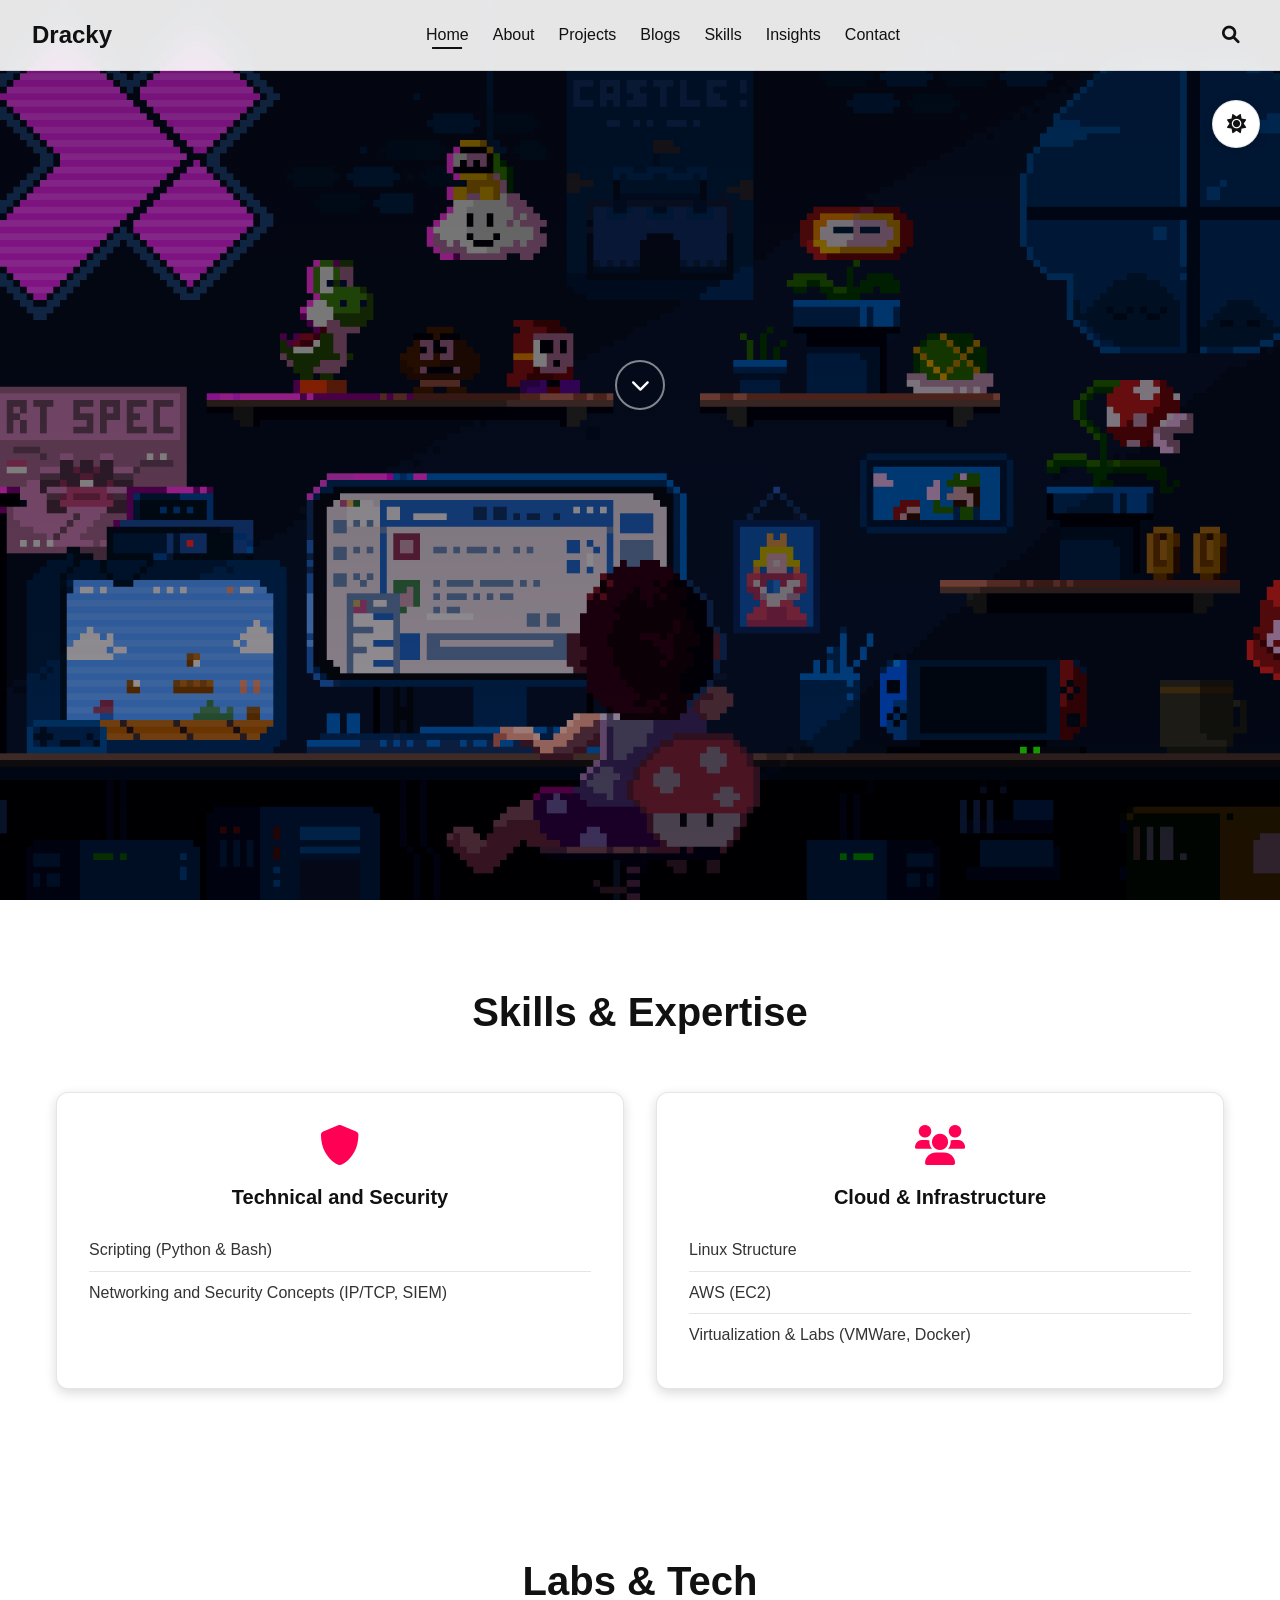
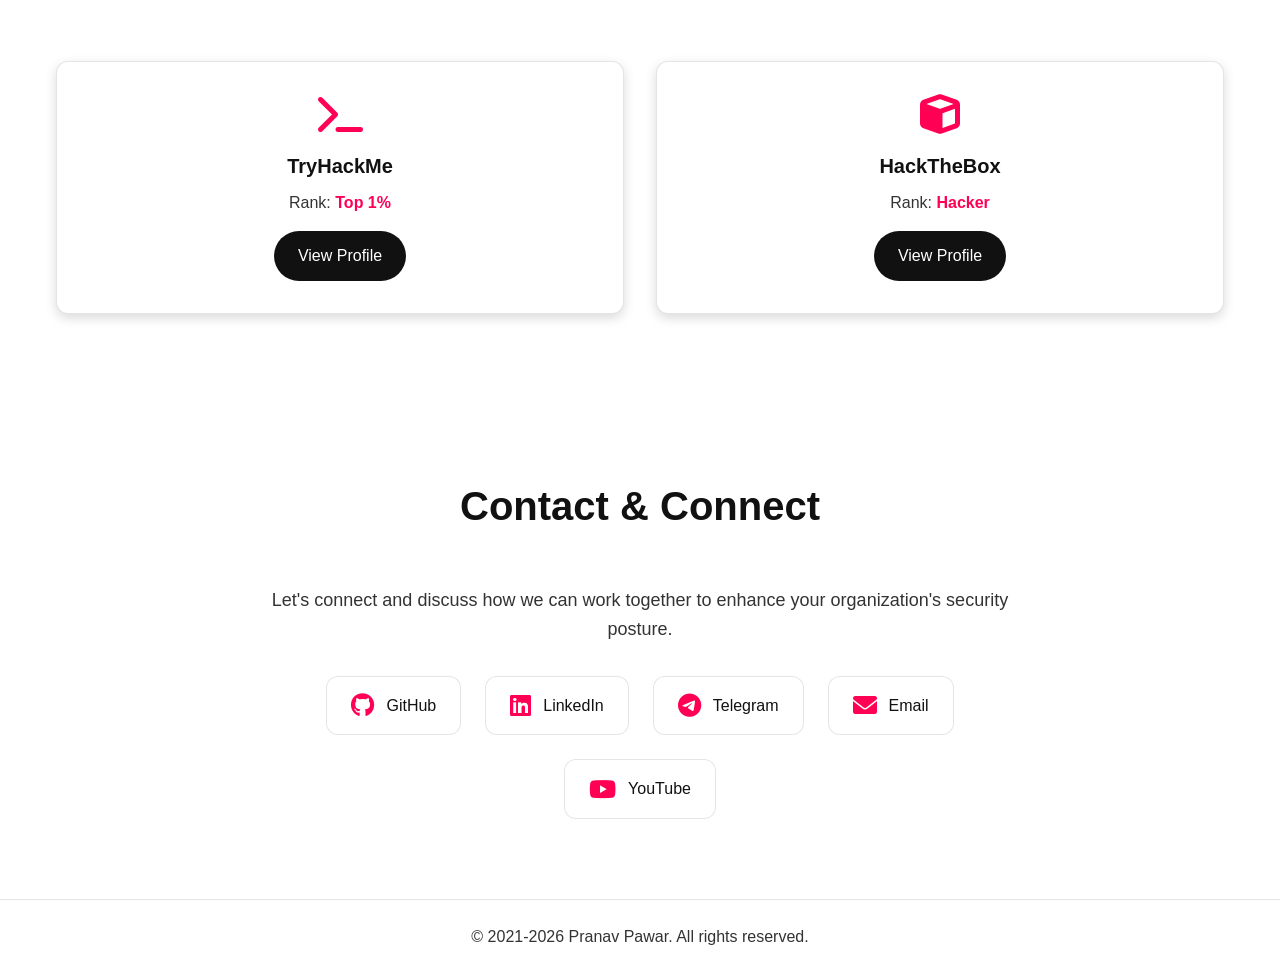
<file: index.html>
<!DOCTYPE html>
<html lang="en">

<head>
    <meta charset="UTF-8">
    <meta name="viewport" content="width=device-width, initial-scale=1.0">
    <title>Dracky</title>
    <link rel="icon" type="image/jpeg" href="images/prof.png">
    <link rel="stylesheet" href="styles.css">
    <link rel="stylesheet" href="https://cdnjs.cloudflare.com/ajax/libs/font-awesome/6.0.0/css/all.min.css">
</head>

<body>
    <nav class="navbar" role="navigation" aria-label="Main navigation">
        <div class="nav-brand">
            Dracky
        </div>

        <button class="mobile-menu-toggle" aria-label="Toggle mobile menu" aria-expanded="false">
            <i class="fas fa-bars" aria-hidden="true"></i>
        </button>
        <ul class="nav-links" role="menubar">
            <li role="none"><a href="index.html" class="active" role="menuitem" aria-current="page">Home</a></li>
            <li role="none"><a href="about.html" role="menuitem">About</a></li>
            <li role="none"><a href="projects.html" role="menuitem">Projects</a></li>
            <li role="none"><a href="https://drackyjr.github.io/" role="menuitem">Blogs</a></li>
            <li role="none"><a href="index.html#skills" role="menuitem">Skills</a></li>
            <li role="none"><a href="index.html#platforms" role="menuitem">Insights</a></li>
            <li role="none"><a href="index.html#contact" role="menuitem">Contact</a></li>


        </ul>
        <div class="nav-search">
            <button class="search-toggle" aria-label="Toggle search" aria-expanded="false">
                <i class="fas fa-search" aria-hidden="true"></i>
            </button>
            <div class="search-container" role="search">
                <input type="text" class="search-input" placeholder="Search projects and skills"
                    aria-label="Search projects and skills">
                <div class="search-results" role="listbox" aria-label="Search results"></div>
            </div>
        </div>
    </nav>

    <!-- Theme Switch -->
    <div class="theme-switch">
        <button id="theme-toggle" class="theme-toggle" aria-label="Toggle dark/light theme">
            <i class="fas fa-moon" aria-hidden="true"></i>
            <i class="fas fa-sun" aria-hidden="true"></i>
        </button>
    </div>

    <section class="hero">
        <div class="hero-content">
            <h1> </h1>



            <button class="scroll-down" aria-label="Scroll to skills section">
                <i class="fas fa-chevron-down arrow2" aria-hidden="true"></i>
            </button>
        </div>
    </section>
    <section id="skills" class="skills" aria-labelledby="skills-heading">
        <h2 id="skills-heading">Skills & Expertise</h2>
        <div class="skills-grid" role="list" aria-label="Skills and expertise areas">
            <article class="skill-card" role="listitem">
                <i class="fas fa-shield-alt" aria-hidden="true"></i>
                <h3>Technical and Security</h3>
                <ul>
                    <li>Scripting (Python & Bash)</li>
                    <li>Networking and Security Concepts (IP/TCP, SIEM)</li>
                </ul>
            </article>

            <article class="skill-card" role="listitem">
                <i class="fas fa-users" aria-hidden="true"></i>
                <h3>Cloud & Infrastructure</h3>
                <ul>
                    <li>Linux Structure</li>
                    <li>AWS (EC2)</li>
                    <li>Virtualization & Labs (VMWare, Docker)</li>
                </ul>
            </article>
        </div>
    </section>
    <section id="platforms" class="platforms" aria-labelledby="platforms-heading">
        <h2 id="platforms-heading">Labs & Tech</h2>
        <div class="platforms-grid" role="list" aria-label="Platform achievements and profiles">
            <article class="platform-card" role="listitem">
                <i class="fas fa-terminal" aria-hidden="true"></i>
                <h3>TryHackMe</h3>
                <p>Rank: <span class="rank">Top 1%</span></p>
                <a href="https://tryhackme.com/p/dracky4u" target="_blank" class="platform-link"
                    aria-label="View TryHackMe profile (opens in new tab)">View Profile</a>
            </article>
            <article class="platform-card" role="listitem">
                <i class="fas fa-cube" aria-hidden="true"></i>
                <h3>HackTheBox</h3>
                <p>Rank: <span class="rank">Hacker</span></p>
                <a href="https://profile.hackthebox.com/profile/019d0622-e9e3-7281-a91b-e99904629baf" target="_blank" class="platform-link"
                    aria-label="View HackTheBox profile (opens in new tab)">View Profile</a>
            </article>
        </div>
    </section>
    <section id="contact" class="contact" aria-labelledby="contact-heading">
        <h2 id="contact-heading">Contact & Connect</h2>
        <div class="contact-content">
            <p class="contact-intro">Let's connect and discuss how we can work together to enhance your organization's
                security posture.</p>
            <div class="social-links" role="list" aria-label="Social media and contact links">
                <a href="https://github.com/drackyjr" target="_blank" class="social-link" title="GitHub" role="listitem"
                    aria-label="Visit GitHub profile (opens in new tab)">
                    <i class="fab fa-github" aria-hidden="true"></i>
                    <span>GitHub</span>
                </a>
                <a href="https://www.linkedin.com/in/pranavbpawar/" target="_blank" class="social-link" title="LinkedIn"
                    role="listitem" aria-label="Visit LinkedIn profile (opens in new tab)">
                    <i class="fab fa-linkedin" aria-hidden="true"></i>
                    <span>LinkedIn</span>
                </a>
                <a href="https://t.me/Dracky4u" target="_blank" class="social-link" title="Telegram" role="listitem"
                    aria-label="Contact via Telegram (opens in new tab)">
                    <i class="fab fa-telegram" aria-hidden="true"></i>
                    <span>Telegram</span>
                </a>
                <a href="mailto:pranavbpawar@outlook.com" class="social-link" title="Email" role="listitem"
                    aria-label="Send email">
                    <i class="fas fa-envelope" aria-hidden="true"></i>
                    <span>Email</span>
                </a>
                <a href="https://www.youtube.com/channel/UCGC238_xClAEOneLOHZN5fQ" target="_blank" class="social-link"
                    title="YouTube" role="listitem" aria-label="Visit YouTube channel (opens in new tab)">
                    <i class="fa-brands fa-youtube" aria-hidden="true"></i>
                    <span>YouTube</span>
                </a>
            </div>
        </div>
    </section>

   

    <footer>
        <p>&copy; 2021-2026 Pranav Pawar. All rights reserved.</p>
    </footer>

    <script src="script.js"></script>
    <script src="search.js"></script>
    <script src="contact.js"></script>
    <script>
        document.addEventListener('DOMContentLoaded', () => {
            const timelineItems = document.querySelectorAll('.timeline-item');

            const options = {
                threshold: 0.5
            };

            const observer = new IntersectionObserver((entries) => {
                entries.forEach(entry => {
                    if (entry.isIntersecting) {
                        entry.target.classList.add('visible');
                    }
                });
            }, options);

            timelineItems.forEach(item => {
                observer.observe(item);
            });
        });
    </script>
</body>

</html>
</file>
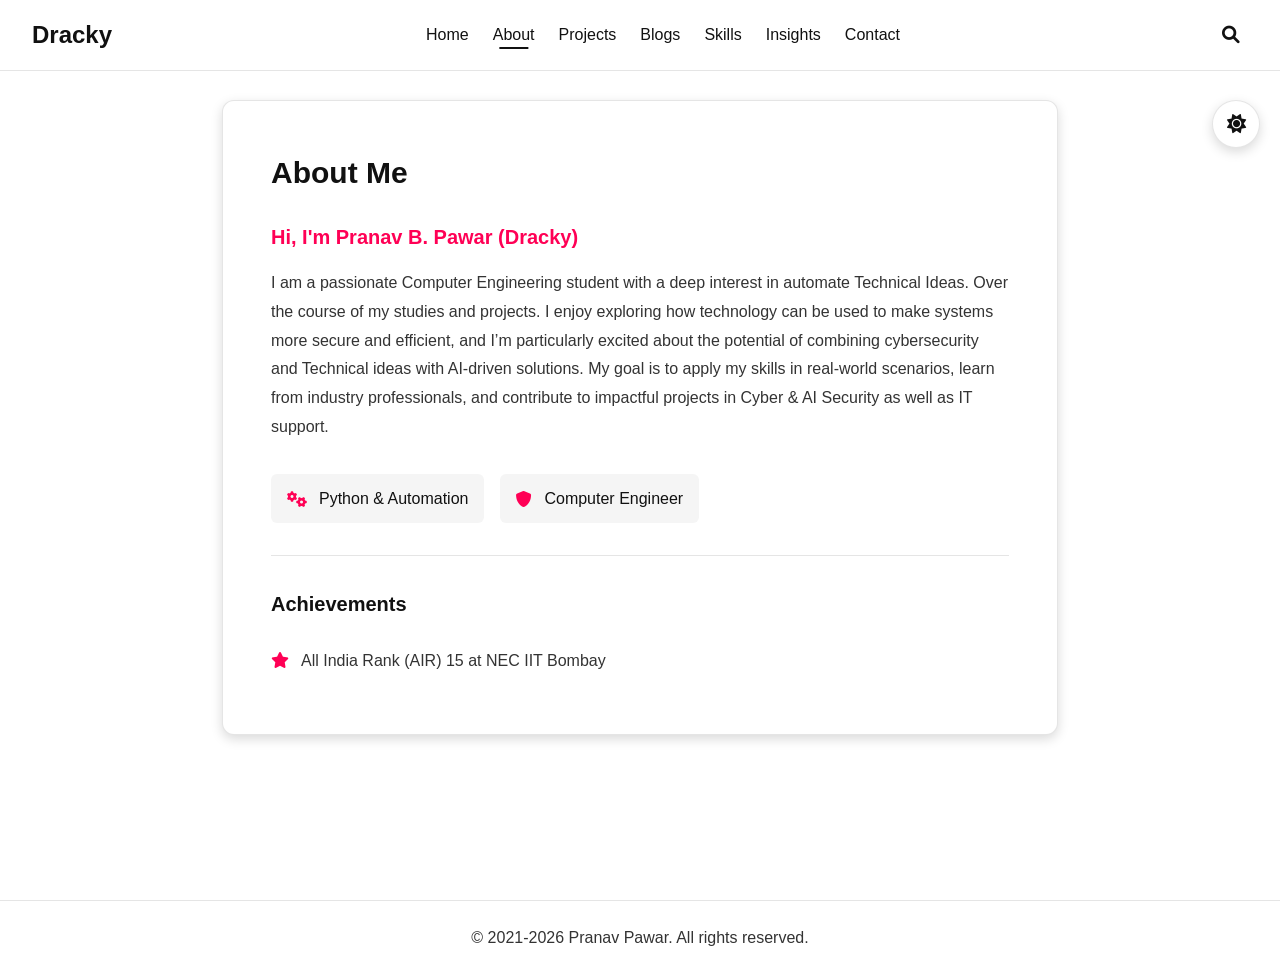
<file: about.html>
<!DOCTYPE html>
<html lang="en">
<head>
    <meta charset="UTF-8">
    <meta name="viewport" content="width=device-width, initial-scale=1.0">
    <title>About - Pranav Pawar</title>
    <link rel="icon" type="image/jpeg" href="images/prof.png">
    <link rel="stylesheet" href="styles.css">
    <link rel="stylesheet" href="https://cdnjs.cloudflare.com/ajax/libs/font-awesome/6.0.0/css/all.min.css">
</head>
<body>
    <nav class="navbar" role="navigation" aria-label="Main navigation">
        <div class="nav-brand">
            Dracky 
        </div>
        <button class="mobile-menu-toggle" aria-label="Toggle mobile menu" aria-expanded="false">
            <i class="fas fa-bars" aria-hidden="true"></i>
        </button>
        <ul class="nav-links" role="menubar">
            <li role="none"><a href="index.html" role="menuitem">Home</a></li>
            <li role="none"><a href="about.html" class="active" role="menuitem" aria-current="page">About</a></li>
            <li role="none"><a href="projects.html" role="menuitem">Projects</a></li>
            <li role="none"><a href="https://drackyjr.github.io/" role="menuitem">Blogs</a></li>
            <li role="none"><a href="index.html#skills" role="menuitem">Skills</a></li>
            <li role="none"><a href="index.html#platforms" role="menuitem">Insights</a></li>
            <li role="none"><a href="index.html#contact" role="menuitem">Contact</a></li>
        </ul>
        <div class="nav-search">
            <button class="search-toggle" aria-label="Toggle search" aria-expanded="false">
                <i class="fas fa-search" aria-hidden="true"></i>
            </button>
            <div class="search-container" role="search">
                <input type="text" class="search-input" placeholder="Search projects and skills..." aria-label="Search projects and skills">
                <div class="search-results" role="listbox" aria-label="Search results"></div>
            </div>
        </div>
    </nav>

    <!-- Theme Switch -->
    <div class="theme-switch">
        <button id="theme-toggle" class="theme-toggle" aria-label="Toggle dark/light theme">
            <i class="fas fa-moon" aria-hidden="true"></i>
            <i class="fas fa-sun" aria-hidden="true"></i>
        </button>
    </div>

    <section class="about" aria-labelledby="about-heading">
        <div class="about-container">
            <!-- Profile image removed -->
            <div class="about-content">
                <h2 id="about-heading" class="about-title">About Me</h2>
                <p class="about-intro">Hi, I'm Pranav B. Pawar (Dracky)</p>
                <p class="about-description">
                    I am a passionate Computer Engineering student with a deep interest in automate Technical Ideas. Over the course of my studies and projects.

                    I enjoy exploring how technology can be used to make systems more secure and efficient, and I’m
                    particularly excited about the potential of combining cybersecurity and Technical ideas with AI-driven solutions.
                    My goal is to apply my skills in real-world scenarios, learn from industry professionals, and
                    contribute to impactful projects in Cyber & AI Security as well as IT support.
                </p>

                <div class="about-highlights" role="list" aria-label="Key expertise areas"> 
                    <div class="highlight-item" role="listitem">
                        <i class="fa-solid fa-gears" aria-hidden="true"></i>
                        <span>Python & Automation</span>
                    </div>
                    <div class="highlight-item" role="listitem">
                        <i class="fas fa-shield-alt" aria-hidden="true"></i>
                        <span>Computer Engineer</span>
                    </div>
                </div>

                <div class="about-achievements">
                    <h3>Achievements</h3>
                    <ul>
                        <li>All India Rank (AIR) 15 at NEC IIT Bombay</li>
                    </ul>
                   
                </div>
            </div>
        </div>
    </section>

    <footer>
        <p>&copy; 2021-2026 Pranav Pawar. All rights reserved.</p>
    </footer>

    <script src="script.js"></script>
    <script src="search.js"></script>
</body>
</html>
</file>
<file: styles.css>
/* ========================================
   DESIGN SYSTEM - CSS CUSTOM PROPERTIES
   ======================================== */

/* =======================
   THEME VARIABLES
   ======================= */

:root {
    /* Typography */
    --font-family-primary: 'Segoe UI', 'Inter', -apple-system, BlinkMacSystemFont, 'Roboto', Arial, sans-serif;
    --font-family-mono: 'SF Mono', 'Consolas', monospace;

    /* Font Sizes */
    --text-xs: 0.75rem;
    --text-sm: 0.875rem;
    --text-base: 1rem;
    --text-lg: 1.125rem;
    --text-xl: 1.25rem;
    --text-2xl: 1.5rem;
    --text-3xl: 1.875rem;
    --text-4xl: 2.25rem;
    --text-5xl: 3rem;

    /* Weights */
    --font-normal: 400;
    --font-medium: 500;
    --font-semibold: 600;
    --font-bold: 700;
    --font-extrabold: 800;

    /* Spacing */
    --space-2: 0.5rem;
    --space-3: 0.75rem;
    --space-4: 1rem;
    --space-6: 1.5rem;
    --space-8: 2rem;

    /* Radius */
    --radius-md: 6px;
    --radius-lg: 12px;
    --radius-xl: 16px;
    --radius-2xl: 20px;
    --radius-full: 9999px;

    /* Z */
    --z-fixed: 1030;

    /* Line Height */
    --leading-relaxed: 1.625;

    /* Letter Spacing */
    --tracking-wide: 0.025em;

    /* Transitions */
    --transition-all: all 0.3s ease;

    /* Gradients */
    --gradient-secondary: linear-gradient(135deg, #ff0055, #ff6b6b);
}

/* =======================
   DARK THEME
   ======================= */

:root[data-theme="dark"] {
    --primary-color: #ffffff;
    --secondary-color: #ffffff;
    --accent-color: #ff0055;

    --text-primary: #ffffff;
    --text-secondary: #e0e0e0;
    --text-muted: #b0b0b0;
    --text-inverse: #000000;
    --text-color: #ffffff;

    --bg-primary: #0a0a0a;
    --bg-secondary: #1a1a1a;
    --card-bg: #1a1a1a;

    --border-color: rgba(255,255,255,0.1);
    --border-primary: rgba(255,255,255,0.1);
    --border-focus: rgba(255,255,255,0.3);

    --shadow-md: 0 4px 12px rgba(0,0,0,0.4);
    --shadow-lg: 0 8px 24px rgba(0,0,0,0.5);
    --shadow-xl: 0 12px 32px rgba(0,0,0,0.6);

    --navbar-bg: rgba(10,10,10,0.85);
    --navbar-text: #ffffff;
    --navbar-hover: #ffffff;

    --surface-primary: rgba(26, 26, 26, 0.9);
    --primary-hover: #e0e0e0;
    --success: #22c55e;
}

/* =======================
   LIGHT THEME
   ======================= */

:root[data-theme="light"] {
    --primary-color: #111111;
    --secondary-color: #111111;
    --accent-color: #ff0055;

    --text-primary: #111111;
    --text-secondary: #333333;
    --text-muted: #666666;
    --text-inverse: #ffffff;
    --text-color: #111111;

    --bg-primary: #ffffff;
    --bg-secondary: #f5f5f5;
    --card-bg: #ffffff;

    --border-color: rgba(0,0,0,0.1);
    --border-primary: rgba(0,0,0,0.1);
    --border-focus: rgba(0,0,0,0.3);

    --shadow-md: 0 4px 12px rgba(0,0,0,0.15);
    --shadow-lg: 0 8px 24px rgba(0,0,0,0.2);
    --shadow-xl: 0 12px 32px rgba(0,0,0,0.25);

    --navbar-bg: rgba(255,255,255,0.9);
    --navbar-text: #111111;
    --navbar-hover: #111111;

    --surface-primary: rgba(255, 255, 255, 0.9);
    --primary-hover: #333333;
    --success: #22c55e;
}

/* ========================================
   RESET
   ======================================== */

*,
*::before,
*::after {
    margin: 0;
    padding: 0;
    box-sizing: border-box;
}

a {
    text-decoration: none;
}

html {
    font-size: 16px;
    scroll-behavior: smooth;
}

body {
    font-family: var(--font-family-primary);
    background: var(--bg-primary);
    color: var(--text-secondary);
    line-height: 1.6;
    overflow-x: hidden;
}

/* ========================================
   GLOBAL TRANSITIONS (SAFE)
   ======================================== */

body,
a,
button {
    transition: background-color .25s ease, color .25s ease, border-color .25s ease;
}

/* ========================================
   NAVBAR
   ======================================== */

.navbar {
    position: fixed;
    top: 0;
    width: 100%;
    padding: var(--space-4) var(--space-8);
    display: flex;
    align-items: center;
    justify-content: space-between;
    background: var(--navbar-bg);
    backdrop-filter: blur(12px);
    z-index: var(--z-fixed);
    border-bottom: 1px solid var(--border-color);
}

.nav-brand {
    font-size: var(--text-2xl);
    font-weight: var(--font-bold);
    color: var(--navbar-text);
}

/* 🚫 PROFILE IMAGE FULLY REMOVED */
.nav-profile-pic,
.profile-container,
.profile-pic {
    display: none !important;
}

/* Nav Links */
.nav-links {
    list-style: none;
    display: flex;
    gap: var(--space-6);
}

.nav-links a {
    color: var(--navbar-text);
    font-weight: 500;
    position: relative;
}

.nav-links a::after {
    content: '';
    position: absolute;
    bottom: -6px;
    left: 50%;
    width: 0;
    height: 2px;
    background: var(--navbar-hover);
    transform: translateX(-50%);
    transition: width .3s ease;
}

.nav-links a:hover::after,
.nav-links a.active::after {
    width: 70%;
}

/* Mobile Toggle */
.mobile-menu-toggle {
    display: none;
    background: none;
    border: none;
    font-size: 1.5rem;
    color: var(--navbar-text);
}

/* ========================================
   HERO
   ======================================== */

.hero {
    min-height: 100vh;
    background: url('images/back.gif') center/cover fixed;
    display: flex;
    align-items: center;
    justify-content: center;
    position: relative;
    text-align: center;
}

.hero::before {
    content: '';
    position: absolute;
    inset: 0;
    background: linear-gradient(rgba(0,0,0,.5), rgba(0,0,0,.35));
}

.hero-content {
    position: relative;
    z-index: 2;
}

.hero-content h1 {
    font-size: 4rem;
    font-weight: 800;
    color: #fff;
    animation: heroZoom 1.6s ease forwards;
}

.hero-content p {
    font-size: 2rem;
    color: #fff;
    margin-top: 1rem;
}

@keyframes heroZoom {
    from { transform: scale(.8); opacity: 0; }
    to { transform: scale(1); opacity: 1; }
}

/* ========================================
   SECTIONS
   ======================================== */

section {
    padding: 5rem 2rem;
    background: var(--bg-primary);
}

section h2 {
    text-align: center;
    font-size: 2.5rem;
    color: var(--primary-color);
    margin-bottom: 3rem;
}

/* ========================================
   CARDS
   ======================================== */

.skill-card,
.project-card,
.certification-card {
    background: var(--card-bg);
    border-radius: var(--radius-lg);
    padding: 2rem;
    box-shadow: var(--shadow-md);
    border: 1px solid var(--border-color);
    transition: transform .3s ease;
}

.skill-card:hover,
.project-card:hover,
.certification-card:hover {
    transform: translateY(-6px);
}

/* ========================================
   FOOTER
   ======================================== */

footer {
    text-align: center;
    padding: 1.5rem;
    background: var(--card-bg);
    border-top: 1px solid var(--border-color);
}

/* ========================================
   MOBILE
   ======================================== */

@media (max-width: 768px) {
    .mobile-menu-toggle {
        display: block;
    }

    .nav-links {
        position: fixed;
        inset: 70px 0 0 0;
        background: var(--navbar-bg);
        flex-direction: column;
        align-items: center;
        padding-top: 2rem;
        transform: translateX(-100%);
        transition: transform .3s ease;
    }

    .nav-links.active {
        transform: translateX(0);
    }

    .hero-content h1 {
        font-size: 2.2rem;
    }

    .hero-content p {
        font-size: 1.4rem;
    }
}

/* ========================================
   THEME SWITCH
   ======================================== */

.theme-switch {
    position: fixed;
    top: 100px;
    right: 20px;
    z-index: 1000;
}

.theme-toggle {
    background: var(--card-bg);
    border: 1px solid var(--border-color);
    border-radius: var(--radius-full);
    width: 48px;
    height: 48px;
    cursor: pointer;
    display: flex;
    align-items: center;
    justify-content: center;
    transition: var(--transition-all);
    box-shadow: var(--shadow-md);
}

.theme-toggle:hover {
    transform: scale(1.1);
    box-shadow: var(--shadow-lg);
}

.theme-toggle .fa-moon,
.theme-toggle .fa-sun {
    font-size: 1.2rem;
    color: var(--text-primary);
    transition: opacity 0.3s ease;
}

[data-theme="dark"] .theme-toggle .fa-sun {
    display: none;
}

[data-theme="dark"] .theme-toggle .fa-moon {
    display: block;
}

[data-theme="light"] .theme-toggle .fa-moon {
    display: none;
}

[data-theme="light"] .theme-toggle .fa-sun {
    display: block;
}

/* ========================================
   NAV SEARCH
   ======================================== */

.nav-search {
    display: flex;
    align-items: center;
    position: relative;
}

.search-toggle {
    background: none;
    border: none;
    color: var(--navbar-text);
    font-size: 1.1rem;
    cursor: pointer;
    padding: var(--space-2);
    transition: var(--transition-all);
}

.search-toggle:hover {
    color: var(--accent-color);
}

.search-container {
    position: absolute;
    top: 100%;
    right: 0;
    width: 300px;
    background: var(--card-bg);
    border: 1px solid var(--border-color);
    border-radius: var(--radius-lg);
    box-shadow: var(--shadow-lg);
    opacity: 0;
    visibility: hidden;
    transform: translateY(-10px);
    transition: var(--transition-all);
    margin-top: 10px;
    overflow: hidden;
}

.search-container.active {
    opacity: 1;
    visibility: visible;
    transform: translateY(0);
}

.search-input {
    width: 100%;
    padding: var(--space-4);
    border: none;
    background: transparent;
    color: var(--text-primary);
    font-size: var(--text-base);
    outline: none;
}

.search-input::placeholder {
    color: var(--text-muted);
}

.search-results {
    max-height: 300px;
    overflow-y: auto;
}

.search-result-item {
    padding: var(--space-4);
    border-top: 1px solid var(--border-color);
    cursor: pointer;
    transition: background-color 0.2s ease;
}

.search-result-item:hover {
    background: var(--bg-secondary);
}

.search-result-item h4 {
    color: var(--text-primary);
    margin-bottom: var(--space-2);
    font-size: var(--text-base);
}

.search-result-item p {
    color: var(--text-muted);
    font-size: var(--text-sm);
    margin: 0;
}

/* ========================================
   SKILLS GRID
   ======================================== */

.skills-grid {
    display: grid;
    grid-template-columns: repeat(auto-fit, minmax(280px, 1fr));
    gap: 2rem;
    max-width: 1200px;
    margin: 0 auto;
    padding: 0 1rem;
}

.skill-card {
    text-align: center;
}

.skill-card i {
    font-size: 2.5rem;
    color: var(--accent-color);
    margin-bottom: 1rem;
}

.skill-card h3 {
    color: var(--text-primary);
    font-size: var(--text-xl);
    margin-bottom: 1rem;
}

.skill-card ul {
    list-style: none;
    text-align: left;
    padding: 0;
}

.skill-card li {
    padding: var(--space-2) 0;
    color: var(--text-secondary);
    border-bottom: 1px solid var(--border-color);
}

.skill-card li:last-child {
    border-bottom: none;
}

/* ========================================
   PLATFORMS GRID
   ======================================== */

.platforms-grid {
    display: grid;
    grid-template-columns: repeat(auto-fit, minmax(280px, 1fr));
    gap: 2rem;
    max-width: 1200px;
    margin: 0 auto;
    padding: 0 1rem;
}

.platform-card {
    background: var(--card-bg);
    border-radius: var(--radius-lg);
    padding: 2rem;
    text-align: center;
    box-shadow: var(--shadow-md);
    border: 1px solid var(--border-color);
    transition: transform 0.3s ease;
}

.platform-card:hover {
    transform: translateY(-6px);
}

.platform-card i {
    font-size: 2.5rem;
    color: var(--accent-color);
    margin-bottom: 1rem;
}

.platform-card h3 {
    color: var(--text-primary);
    font-size: var(--text-xl);
    margin-bottom: 0.5rem;
}

.platform-card p {
    color: var(--text-secondary);
    margin-bottom: 1rem;
}

.platform-card .rank {
    color: var(--accent-color);
    font-weight: var(--font-bold);
}

.platform-link {
    display: inline-block;
    padding: var(--space-3) var(--space-6);
    background: var(--primary-color);
    color: var(--text-inverse);
    text-decoration: none;
    border-radius: var(--radius-full);
    transition: var(--transition-all);
    font-weight: var(--font-medium);
}

.platform-link:hover {
    background: var(--accent-color);
    transform: translateY(-2px);
}

/* ========================================
   CONTACT SECTION
   ======================================== */

.contact-content {
    max-width: 800px;
    margin: 0 auto;
    text-align: center;
}

.contact-intro {
    font-size: var(--text-lg);
    color: var(--text-secondary);
    margin-bottom: 2rem;
}

.social-links {
    display: flex;
    flex-wrap: wrap;
    justify-content: center;
    gap: 1.5rem;
}

.social-link {
    display: flex;
    align-items: center;
    gap: var(--space-3);
    padding: var(--space-4) var(--space-6);
    background: var(--card-bg);
    border: 1px solid var(--border-color);
    border-radius: var(--radius-lg);
    text-decoration: none;
    color: var(--text-primary);
    transition: var(--transition-all);
}

.social-link:hover {
    transform: translateY(-4px);
    box-shadow: var(--shadow-lg);
    border-color: var(--accent-color);
}

.social-link i {
    font-size: 1.5rem;
    color: var(--accent-color);
}

.social-link span {
    font-weight: var(--font-medium);
}

/* ========================================
   ABOUT PAGE
   ======================================== */

.about {
    min-height: 100vh;
    padding-top: 100px;
}

.about-container {
    max-width: 900px;
    margin: 0 auto;
    padding: 0 2rem;
}

.about-content {
    background: var(--card-bg);
    border-radius: var(--radius-lg);
    padding: 3rem;
    box-shadow: var(--shadow-md);
    border: 1px solid var(--border-color);
}

.about-title {
    font-size: var(--text-3xl);
    color: var(--text-primary);
    margin-bottom: 1.5rem;
    text-align: left;
}

.about-intro {
    font-size: var(--text-xl);
    color: var(--accent-color);
    font-weight: var(--font-semibold);
    margin-bottom: 1rem;
}

.about-description {
    font-size: var(--text-base);
    color: var(--text-secondary);
    line-height: 1.8;
    margin-bottom: 2rem;
}

.about-highlights {
    display: flex;
    flex-wrap: wrap;
    gap: 1rem;
    margin-bottom: 2rem;
}

.highlight-item {
    display: flex;
    align-items: center;
    gap: var(--space-3);
    padding: var(--space-3) var(--space-4);
    background: var(--bg-secondary);
    border-radius: var(--radius-md);
    color: var(--text-primary);
}

.highlight-item i {
    color: var(--accent-color);
}

.about-achievements {
    border-top: 1px solid var(--border-color);
    padding-top: 2rem;
}

.about-achievements h3 {
    color: var(--text-primary);
    font-size: var(--text-xl);
    margin-bottom: 1rem;
}

.about-achievements ul {
    list-style: none;
    padding: 0;
}

.about-achievements li {
    padding: var(--space-3) 0;
    color: var(--text-secondary);
    display: flex;
    align-items: center;
    gap: var(--space-3);
}

.about-achievements li::before {
    content: '\f005';
    font-family: 'Font Awesome 6 Free';
    font-weight: 900;
    color: var(--accent-color);
}

/* ========================================
   SCROLL DOWN BUTTON
   ======================================== */

.scroll-down {
    position: absolute;
    bottom: 40px;
    left: 50%;
    transform: translateX(-50%);
    background: transparent;
    border: 2px solid rgba(255, 255, 255, 0.5);
    border-radius: var(--radius-full);
    width: 50px;
    height: 50px;
    cursor: pointer;
    display: flex;
    align-items: center;
    justify-content: center;
    transition: var(--transition-all);
}

.scroll-down:hover {
    border-color: #fff;
    background: rgba(255, 255, 255, 0.1);
}

.scroll-down i {
    color: #fff;
    font-size: 1.2rem;
    animation: bounce 2s infinite;
}

@keyframes bounce {
    0%, 20%, 50%, 80%, 100% {
        transform: translateY(0);
    }
    40% {
        transform: translateY(-10px);
    }
    60% {
        transform: translateY(-5px);
    }
}

/* ========================================
   MOBILE RESPONSIVE ADDITIONS
   ======================================== */

@media (max-width: 768px) {
    .theme-switch {
        top: 80px;
        right: 10px;
    }

    .theme-toggle {
        width: 40px;
        height: 40px;
    }

    .search-container {
        width: 280px;
        right: -60px;
    }

    .skills-grid,
    .platforms-grid {
        grid-template-columns: 1fr;
    }

    .social-links {
        flex-direction: column;
        align-items: center;
    }

    .social-link {
        width: 100%;
        max-width: 300px;
        justify-content: center;
    }

    .about-content {
        padding: 1.5rem;
    }

    .about-highlights {
        flex-direction: column;
    }
}

/* ========================================
   RESUME SECTION
   ======================================== */

.resume-section {
    padding: 5rem 2rem;
    background: var(--bg-secondary);
}

.resume-container {
    max-width: 960px;
    margin: 0 auto;
}

.resume-actions {
    display: flex;
    justify-content: center;
    gap: 1.2rem;
    margin-bottom: 2rem;
    flex-wrap: wrap;
}

.resume-btn {
    display: inline-flex;
    align-items: center;
    gap: 0.6rem;
    padding: 0.75rem 1.75rem;
    border-radius: var(--radius-full);
    font-weight: var(--font-semibold);
    font-size: var(--text-base);
    text-decoration: none;
    transition: var(--transition-all);
    cursor: pointer;
}

.resume-btn-download {
    background: var(--accent-color);
    color: #fff;
    border: 2px solid var(--accent-color);
    box-shadow: 0 4px 16px rgba(255, 0, 85, 0.35);
}

.resume-btn-download:hover {
    background: transparent;
    color: var(--accent-color);
    transform: translateY(-3px);
    box-shadow: 0 8px 24px rgba(255, 0, 85, 0.45);
}

.resume-btn-view {
    background: transparent;
    color: var(--text-primary);
    border: 2px solid var(--border-color);
}

.resume-btn-view:hover {
    border-color: var(--accent-color);
    color: var(--accent-color);
    transform: translateY(-3px);
    box-shadow: var(--shadow-lg);
}

.resume-viewer {
    background: var(--card-bg);
    border-radius: var(--radius-xl);
    box-shadow: var(--shadow-xl);
    border: 1px solid var(--border-color);
    overflow: hidden;
    position: relative;
}

.resume-viewer iframe {
    width: 100%;
    height: 780px;
    border: none;
    display: block;
}

@media (max-width: 768px) {
    .resume-viewer iframe {
        height: 500px;
    }

    .resume-actions {
        flex-direction: column;
        align-items: center;
    }

    .resume-btn {
        width: 100%;
        max-width: 280px;
        justify-content: center;
    }
}
</file>
